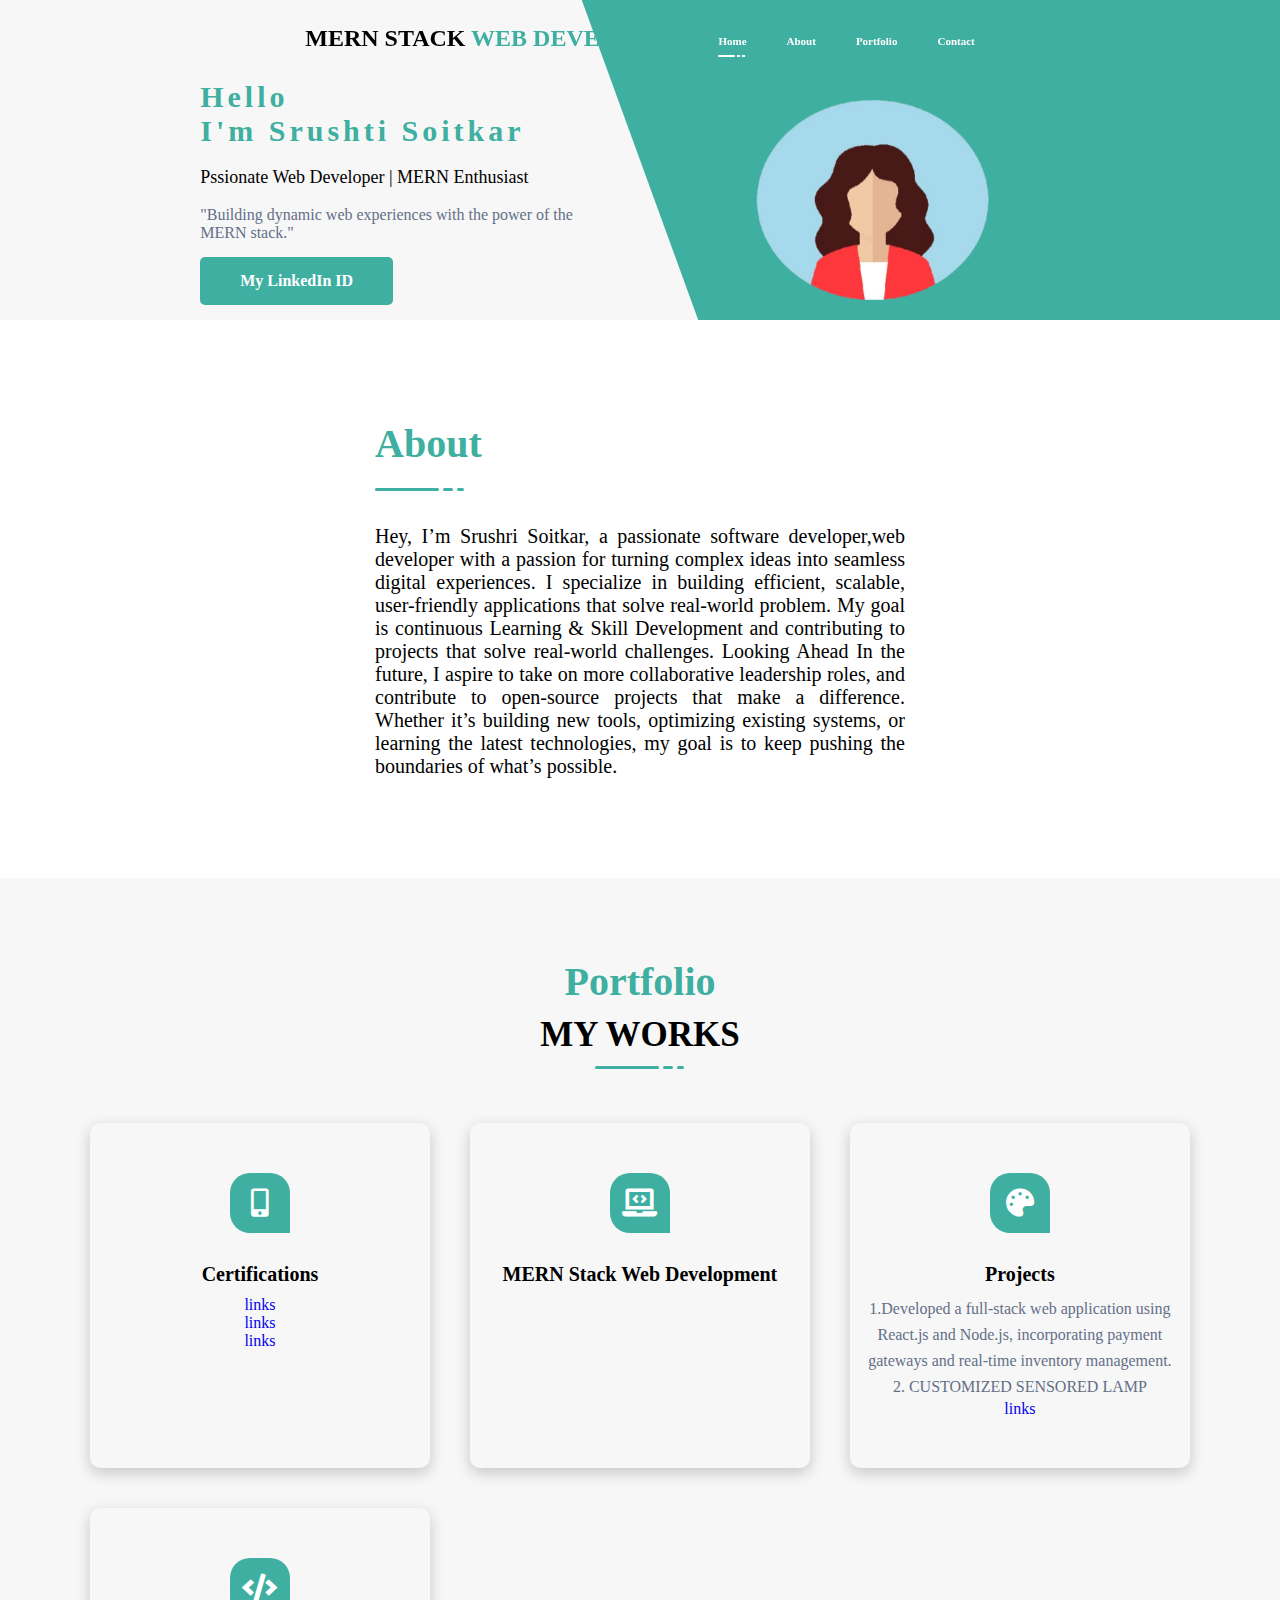
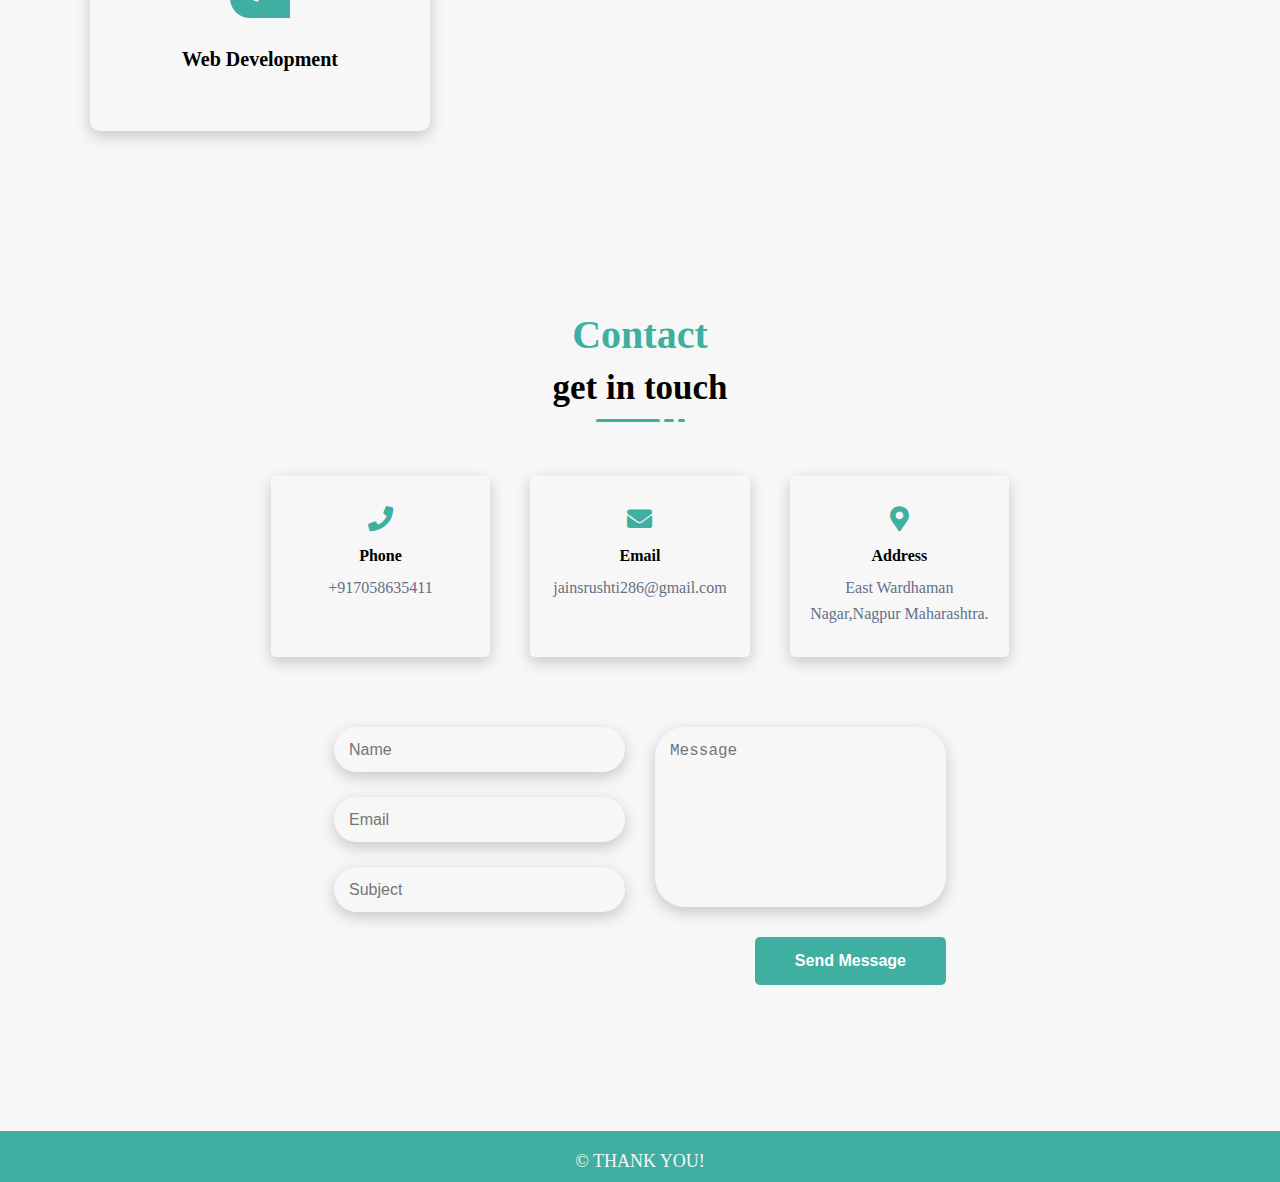
<file: index.html>
<!DOCTYPE html>
    <html lang="en">
<head>
    <meta charset="UTF-8">
    <meta http-equiv="X-UA-Compatible" content="IE=edge">
    <meta name="viewport" content="width=device-width, initial-scale=1.0">
    <title>Document</title>
    <!--===== Font Awesome =====-->
    <link rel="stylesheet" href="https://cdnjs.cloudflare.com/ajax/libs/font-awesome/5.15.4/css/all.min.css">
    <!--===== Main CSS =====-->
    <link rel="stylesheet" href="css/style.css">
</head>
<body>
      <!--===== Navbar Start =====-->
      <nav class="navbar">
          <div class="container">
              <div class="row justify-content-between">
                  <div class="logo"><a href="index.html">MERN STACK <span>WEB </span><span class="developer">DEVELOPER </span></a></div>
                  <div class="links">
                  <ul class="menu">
                      <li class="nav-item"><a href="#home" class="nav-link active">Home <span></span></a></li>
                      <li class="nav-item"><a href="#about" class="nav-link">About <span></span></a></li>
                      <li class="nav-item"><a href="#portfolio" class="nav-link">Portfolio <span></span></a></li>
                      <li class="nav-item"><a href="#contact" class="nav-link">Contact <span></span></a></li>
                  </ul>
                  </div>
                  <div class="menu-btn">
                      <i class="fas fa-bars"></i>
                  </div>
              </div>
          </div>
      </nav>
      <!--===== Navbar End =====-->
      <!--===== Home Section Start =====-->
      <section class="home-section" id="home">
          <ul class="header-social"> <!--===== Header Social =====-->
              <li><a href="#"><i class="fab fa-facebook-f"></i></a></li>
              <li><a href="#"><i class="fab fa-twitter"></i></a></li>
              <li><a href="#"><i class="fab fa-instagram"></i></a></li>
              <li><a href="#"><i class="fab fa-linkedin"></i></a></li>
          </ul>
          <div class="container">
              <div class="row align-items-center">
                  <div class="home-text">
                      <h4>Hello</h4>
                      <h4> I'm Srushti Soitkar</h4>
                      <span>Pssionate Web Developer | MERN Enthusiast</span>
                     <p>"Building dynamic web experiences with the power of the MERN stack."</p>
                           <a href="https://www.linkedin.com/in/srushti-soitkar-914248257" class="btn btn-1">My LinkedIn ID</a>
                  </div>
                  <div class="home-image">
                      <div class="img-box">
                        <img src="./img.png" width="15px" height="200px" alt="Profile Icon" class="profile-icon">
                      </div>
                  </div>
              </div>
          </div>
          <div class="header-hero-shape"></div> <!--===== Hero Shape =====-->
      </section>
      <!--===== Home Section End =====-->
      <!--===== About Section Start =====-->
      <section class="about-section section-padding" id="about">
          <div class="container">
              <!-- <div class="row align-items-center justify-content-center">
                  <div class="about-image">
                      <div class="img-box">
                          
                          <div class="about-shape"></div>
                      </div>
                  </div> -->
                  <div class="about-content">
                      <div class="section-title">
                          <h2 class="sub-title">About</h2>
                          <h3 class="main-title"></h3>
                          <ul class="line">
                              <li></li>
                              <li></li>
                              <li></li>
                          </ul>
                      </div> <!--===== Section Title =====-->
                      <p class="about-section-title">Hey, I’m Srushri Soitkar, a passionate software developer,web developer 
                        with a passion for turning complex ideas into seamless digital experiences. 
                        I specialize in building efficient, scalable, user-friendly applications that solve real-world 
                        problem. My goal is continuous Learning & Skill Development    
                        and contributing to projects that solve real-world challenges. Looking Ahead
                        In the future, I aspire to take on more collaborative leadership roles,
                        and contribute to open-source projects that make a difference. Whether it’s building new tools,
                        optimizing existing systems, or learning the latest technologies, my goal is to keep pushing 
                        the boundaries of what’s possible.
                         </p>
                          
                             
                            
                          </div>
                  </div>
              </div> 
          </div>
      </section>
      <!--===== About Section End =====-->
      <!--===== Services Section Start =====-->
      <section class="service-section section-padding" id="services">
          <div class="container">
              <div class="row">
                <div class="section-title text-align">
                    <h5 class="sub-title">Portfolio</h5>
                    <h3 class="main-title">MY WORKS</h3>
                    <ul class="line">
                        <li></li>
                        <li></li>
                        <li></li>
                    </ul>
                </div> <!--===== Section Title =====-->
              </div>
              <div class="row">
                   <!--===== Service Item Start =====-->
                  <div class="service-item">
                      <div class="service-item-inner">
                          <div class="icon">
                              <i class="fas fa-mobile-alt"></i>
                          </div>
                          <h3>Certifications</h3>
                          <div><a target="_blank" href="https://www.linkedin.com/learning/certificates/da2c2cea2bb48415279c62f8e34316af64758fd6f929bbff82606d99474243b7">links</a></div>
                          <div><a target="_blank" href="https://www.linkedin.com/learning/certificates/225a4f4b2fbf13b913891478de366c0d33b87151a51a94bcaa4f1a005564e792?trk=share_certificate">links</a></div>
                          <div> <a target="_blank" href="./certificate.png">links</a></div>
                          
                        </div>
                  </div>
                  <!--===== Service Item End =====-->
                  <!--===== Service Item Start =====-->
                   <div class="service-item">
                    <div class="service-item-inner">
                        <div class="icon">
                            <i class="fas fa-laptop-code"></i>
                        </div>
                        <h3>MERN Stack Web development</h3>
                        <p></p>
                    </div>
                </div>
                <!--===== Service Item End =====-->
                <!--===== Service Item Start =====-->
                 <div class="service-item">
                    <div class="service-item-inner">
                        <div class="icon">
                            <i class="fas fa-palette"></i>
                        </div>
                        <h3>Projects</h3>
                        <p> 1.Developed a full-stack web application using React.js and
                          Node.js, incorporating payment gateways and real-time inventory management.</p>
                        <p>2. CUSTOMIZED SENSORED LAMP</p>
                       <div> <a target="_blank" href="./project.jpeg">links</a></div>
                    </div>
                </div>
                <!--===== Service Item End =====-->
                <!--===== Service Item Start =====-->
                 <div class="service-item">
                    <div class="service-item-inner">
                        <div class="icon">
                            <i class="fas fa-code"></i>
                        </div>
                        <h3>Web Development</h3>
                        <p></p>
                    </div>
                </div>
                
                <!--===== Service Item End =====-->
                <!--===== Service Item Start =====-->
                 
                <!--===== Service Item End =====-->
                <!--===== Service Item Start =====-->
                 
                <!--===== Service Item End =====-->
              </div>
          </div>
      </section>
      <!--===== Services Section End =====-->
     
      <!--===== Portfolio Section End ===== -->
      
      <!--===== Contact Section Start =====-->
       <section class="contact-section section-padding" id="contact">
           <div class="container">
            <div class="row">
                <div class="section-title text-align">
                    <h5 class="sub-title">Contact</h5>
                    <h3 class="main-title">get in touch</h3>
                    <ul class="line">
                        <li></li>
                        <li></li>
                        <li></li>
                    </ul>
                </div> <!--===== Section Title =====-->
              </div>
              <div class="row">
                  <!--===== contact item start =====-->
                  <div class="contact-item">
                      <div class="contact-item-inner">
                          <i class="fas fa-phone"></i>
                          <span>Phone</span>
                          <p>+917058635411</p>
                      </div>
                  </div>
                  <!--===== contact item end =====-->
                  <!--===== contact item start =====-->
                   <div class="contact-item">
                    <div class="contact-item-inner">
                        <i class="fas fa-envelope"></i>
                        <span>Email</span>
                        <p>jainsrushti286@gmail.com</p>
                    </div>
                </div>
                 <!--===== contact item end =====-->
                 <!--===== contact item start =====-->
                 <div class="contact-item">
                    <div class="contact-item-inner">
                        <i class="fas fa-map-marker-alt"></i>
                        <span>Address</span>
                        <p>East Wardhaman Nagar,Nagpur Maharashtra.</p>
                    </div>
                </div>
                 <!--===== contact item end =====-->
              </div>
                 <!--===== Contact Form =====-->
              <div class="row">
                  <div class="contact-form">
                      <form action="">
                          <div class="row">
                              <div class="w-50">
                                  <div class="input-group">
                                      <input type="text" placeholder="Name" class="input-control">
                                  </div>
                                  <div class="input-group">
                                    <input type="email" placeholder="Email" class="input-control">
                                </div>
                                <div class="input-group">
                                    <input type="text" placeholder="Subject" class="input-control">
                                </div>
                              </div>
                              <div class="w-50">
                                  <div class="input-group">
                                      <textarea name="" class="input-control" placeholder="Message" id="" cols="30" rows="10"></textarea>
                                  </div>
                              </div>
                          </div>
                          <div class="row">
                              <div class="submit-btn">
                                  <button type="submit" class="btn-1">Send Message</button>
                              </div>
                          </div>
                      </form>
                  </div>
              </div>
           </div>
       </section>
       <!--===== Contact Section End =====-->
       <!--===== Footer Section Start =====-->
       <footer class="footer">
           <div class="container">
               <div class="row justify-content-center">
                   <p class="copyright-text">&copy; THANK YOU!</p>
               </div>
           </div>
       </footer>
       <!--===== Footer Section End =====-->
       <!--===== Lightbox Start =====-->
      <div class="lightbox">
          <div class="lightbox-content">
              <div class="lightbox-close">&times;</div>
            
              <div class="lightbox-caption">
                  <div class="caption-text"></div>
                  <div class="caption-counter"></div>
              </div>
          </div>
          <div class="lightbox-controls">
              <div class="prev-item" onclick="prevItem()"><i class="fa fa-angle-left"></i></div>
              <div class="next-item" onclick="nextItem()"><i class="fa fa-angle-right"></i></div>
          </div>
      </div>
      <!--===== Lightbox End =====-->
      <!--===== Main JS =====-->
    <script src="js/main.js"></script>
</body>
</html>
</file>
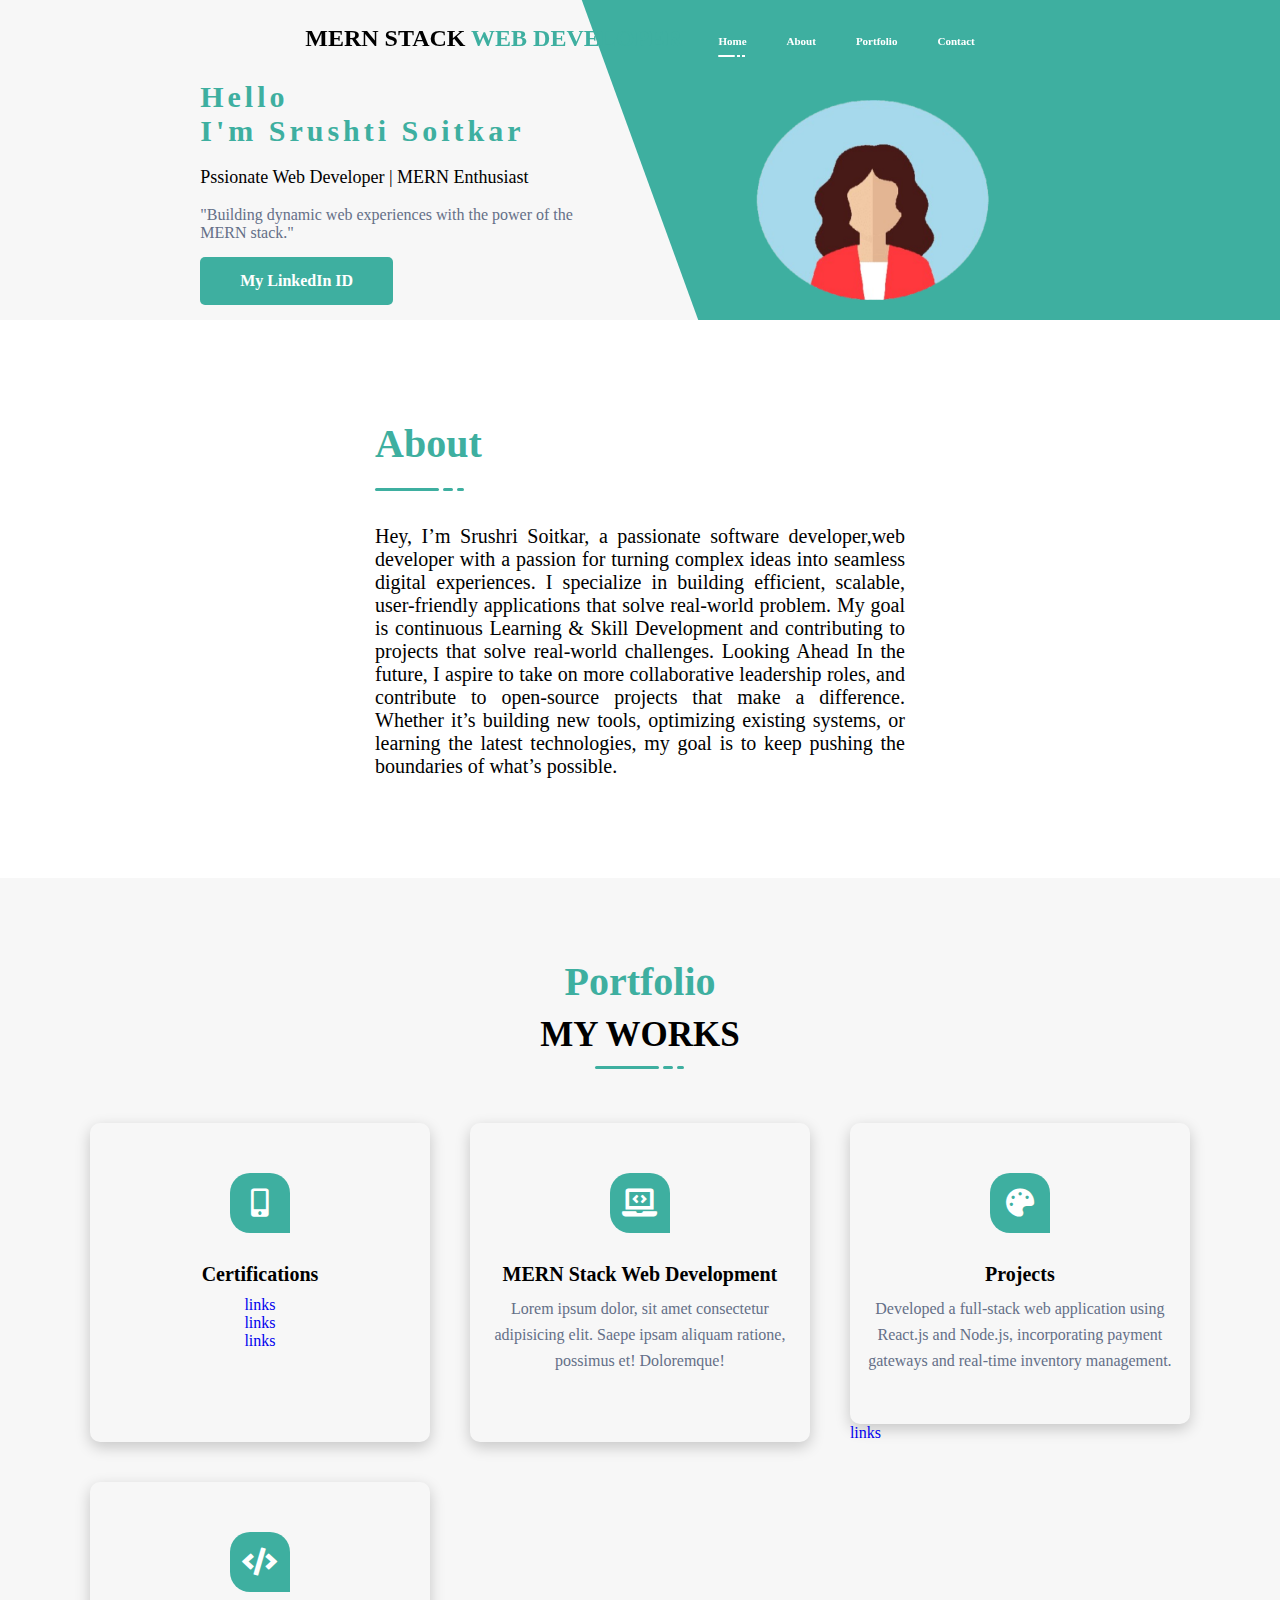
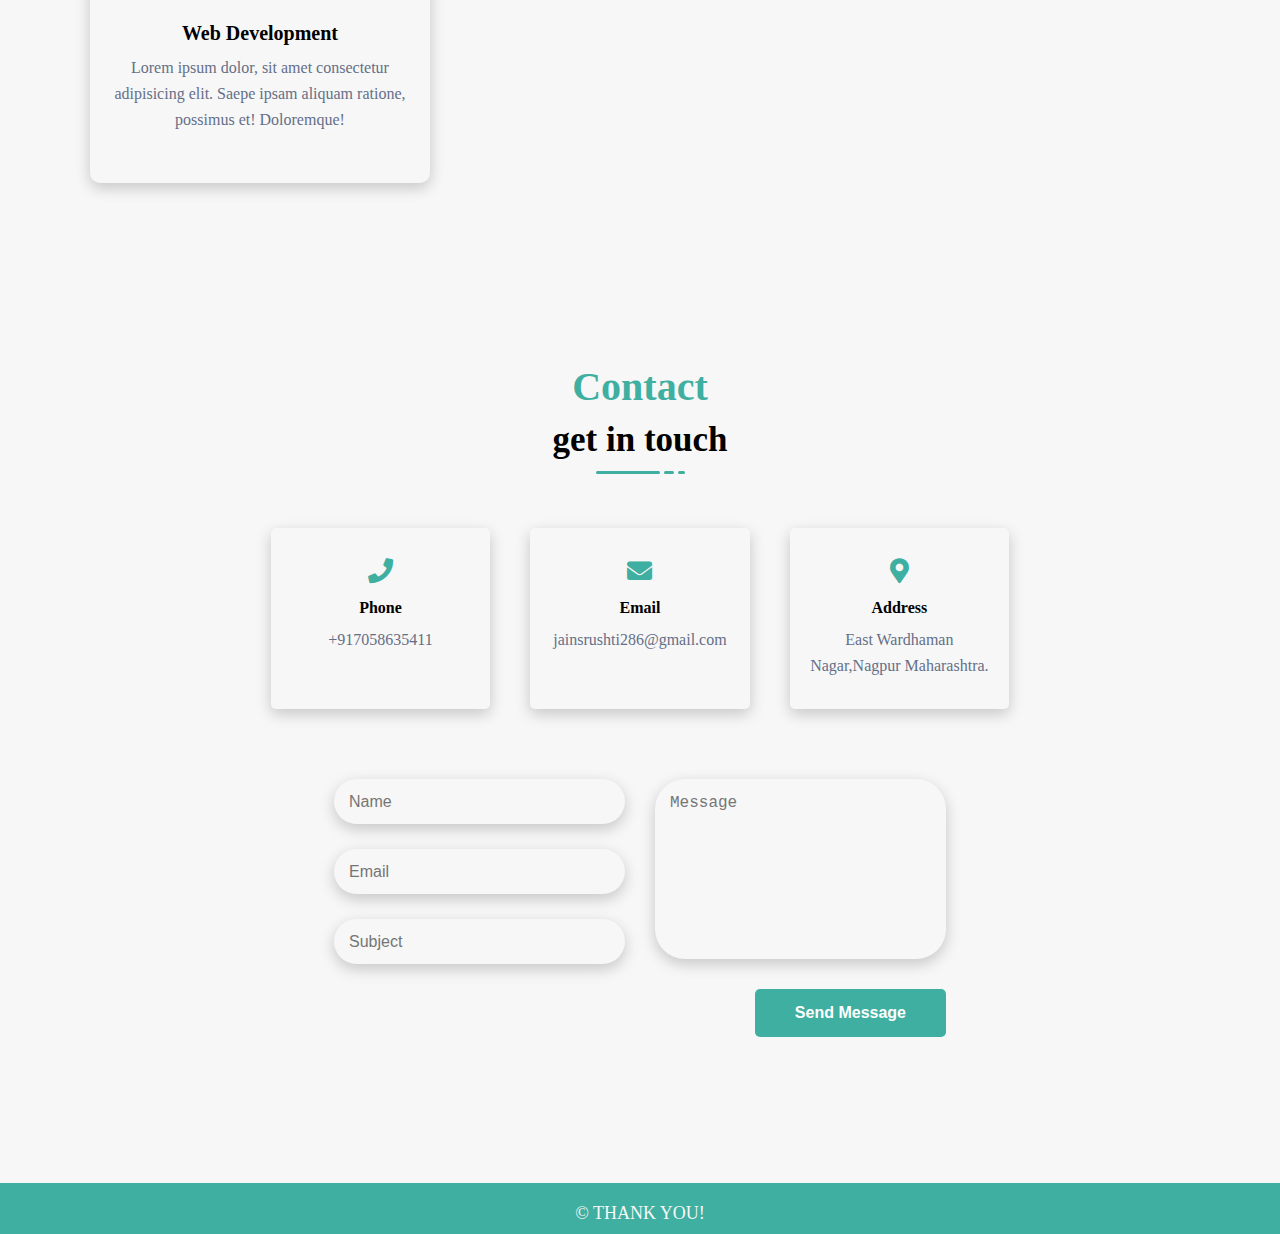
<file: Portfolio Website/index.html>
<!DOCTYPE html>
    <html lang="en">
<head>
    <meta charset="UTF-8">
    <meta http-equiv="X-UA-Compatible" content="IE=edge">
    <meta name="viewport" content="width=device-width, initial-scale=1.0">
    <title>Document</title>
    <!--===== Font Awesome =====-->
    <link rel="stylesheet" href="https://cdnjs.cloudflare.com/ajax/libs/font-awesome/5.15.4/css/all.min.css">
    <!--===== Main CSS =====-->
    <link rel="stylesheet" href="css/style.css">
</head>
<body>
      <!--===== Navbar Start =====-->
      <nav class="navbar">
          <div class="container">
              <div class="row justify-content-between">
                  <div class="logo"><a href="index.html">MERN STACK <span>WEB </span><span class="developer">DEVELOPER </span></a></div>
                  <div class="links">
                  <ul class="menu">
                      <li class="nav-item"><a href="#home" class="nav-link active">Home <span></span></a></li>
                      <li class="nav-item"><a href="#about" class="nav-link">About <span></span></a></li>
                      <li class="nav-item"><a href="#portfolio" class="nav-link">Portfolio <span></span></a></li>
                      <li class="nav-item"><a href="#contact" class="nav-link">Contact <span></span></a></li>
                  </ul>
                  </div>
                  <div class="menu-btn">
                      <i class="fas fa-bars"></i>
                  </div>
              </div>
          </div>
      </nav>
      <!--===== Navbar End =====-->
      <!--===== Home Section Start =====-->
      <section class="home-section" id="home">
          <ul class="header-social"> <!--===== Header Social =====-->
              <li><a href="#"><i class="fab fa-facebook-f"></i></a></li>
              <li><a href="#"><i class="fab fa-twitter"></i></a></li>
              <li><a href="#"><i class="fab fa-instagram"></i></a></li>
              <li><a href="#"><i class="fab fa-linkedin"></i></a></li>
          </ul>
          <div class="container">
              <div class="row align-items-center">
                  <div class="home-text">
                      <h4>Hello</h4>
                      <h4> I'm Srushti Soitkar</h4>
                      <span>Pssionate Web Developer | MERN Enthusiast</span>
                      <p>"Building dynamic web experiences with the power of the MERN stack."</p>
                           <a href="https://www.linkedin.com/in/srushti-soitkar-914248257" class="btn btn-1">My LinkedIn ID</a>
                  </div>
                  <div class="home-image">
                      <div class="img-box">
                        <img src="./img.png" width="15px" height="200px" alt="Profile Icon" class="profile-icon">
                      </div>
                  </div>
              </div>
          </div>
          <div class="header-hero-shape"></div> <!--===== Hero Shape =====-->
      </section>
      <!--===== Home Section End =====-->
      <!--===== About Section Start =====-->
      <section class="about-section section-padding" id="about">
          <div class="container">
              <!-- <div class="row align-items-center justify-content-center">
                  <div class="about-image">
                      <div class="img-box">
                          
                          <div class="about-shape"></div>
                      </div>
                  </div> -->
                  <div class="about-content">
                      <div class="section-title">
                          <h2 class="sub-title">About</h2>
                          <h3 class="main-title"></h3>
                          <ul class="line">
                              <li></li>
                              <li></li>
                              <li></li>
                          </ul>
                      </div> <!--===== Section Title =====-->
                      <p class="about-section-title">Hey, I’m Srushri Soitkar, a passionate software developer,web developer 
                        with a passion for turning complex ideas into seamless digital experiences. 
                        I specialize in building efficient, scalable, user-friendly applications that solve real-world 
                        problem. My goal is continuous Learning & Skill Development    
                        and contributing to projects that solve real-world challenges. Looking Ahead
                        In the future, I aspire to take on more collaborative leadership roles,
                        and contribute to open-source projects that make a difference. Whether it’s building new tools,
                        optimizing existing systems, or learning the latest technologies, my goal is to keep pushing 
                        the boundaries of what’s possible.
                         </p>
                          
                             
                            
                          </div>
                  </div>
              </div> 
          </div>
      </section>
      <!--===== About Section End =====-->
      <!--===== Services Section Start =====-->
      <section class="service-section section-padding" id="services">
          <div class="container">
              <div class="row">
                <div class="section-title text-align">
                    <h5 class="sub-title">Portfolio</h5>
                    <h3 class="main-title">MY WORKS</h3>
                    <ul class="line">
                        <li></li>
                        <li></li>
                        <li></li>
                    </ul>
                </div> <!--===== Section Title =====-->
              </div>
              <div class="row">
                   <!--===== Service Item Start =====-->
                  <div class="service-item">
                      <div class="service-item-inner">
                          <div class="icon">
                              <i class="fas fa-mobile-alt"></i>
                          </div>
                          <h3>Certifications</h3>
                          <div><a target="_blank" href="https://www.linkedin.com/learning/certificates/da2c2cea2bb48415279c62f8e34316af64758fd6f929bbff82606d99474243b7">links</a></div>
                          <div><a target="_blank" href="https://www.linkedin.com/learning/certificates/225a4f4b2fbf13b913891478de366c0d33b87151a51a94bcaa4f1a005564e792?trk=share_certificate">links</a></div>
                          <div> <a target="_blank" href="./certificate.png">links</a></div>
                          
                        </div>
                  </div>
                  <!--===== Service Item End =====-->
                  <!--===== Service Item Start =====-->
                   <div class="service-item">
                    <div class="service-item-inner">
                        <div class="icon">
                            <i class="fas fa-laptop-code"></i>
                        </div>
                        <h3>MERN Stack Web development</h3>
                        <p>Lorem ipsum dolor, sit amet consectetur adipisicing elit. Saepe ipsam aliquam 
                           
                            ratione, possimus et! Doloremque!</p>
                    </div>
                </div>
                <!--===== Service Item End =====-->
                <!--===== Service Item Start =====-->
                 <div class="service-item">
                    <div class="service-item-inner">
                        <div class="icon">
                            <i class="fas fa-palette"></i>
                        </div>
                        <h3>Projects</h3>
                        <p>Developed a full-stack web application using React.js and
                            Node.js, incorporating payment gateways and real-time inventory management.</p>
                    </div> <div> <a target="_blank" href="./project.jpeg">links</a></div>
                </div>
                <!--===== Service Item End =====-->
                <!--===== Service Item Start =====-->
                 <div class="service-item">
                    <div class="service-item-inner">
                        <div class="icon">
                            <i class="fas fa-code"></i>
                        </div>
                        <h3>Web Development</h3>
                        <p>Lorem ipsum dolor, sit amet consectetur adipisicing elit. Saepe ipsam aliquam 
                           
                            ratione, possimus et! Doloremque!</p>
                    </div>
                </div>
                
                <!--===== Service Item End =====-->
                <!--===== Service Item Start =====-->
                 
                <!--===== Service Item End =====-->
                <!--===== Service Item Start =====-->
                 
                <!--===== Service Item End =====-->
              </div>
          </div>
      </section>
      <!--===== Services Section End =====-->
     
      <!--===== Portfolio Section End ===== -->
      
      <!--===== Contact Section Start =====-->
       <section class="contact-section section-padding" id="contact">
           <div class="container">
            <div class="row">
                <div class="section-title text-align">
                    <h5 class="sub-title">Contact</h5>
                    <h3 class="main-title">get in touch</h3>
                    <ul class="line">
                        <li></li>
                        <li></li>
                        <li></li>
                    </ul>
                </div> <!--===== Section Title =====-->
              </div>
              <div class="row">
                  <!--===== contact item start =====-->
                  <div class="contact-item">
                      <div class="contact-item-inner">
                          <i class="fas fa-phone"></i>
                          <span>Phone</span>
                          <p>+917058635411</p>
                      </div>
                  </div>
                  <!--===== contact item end =====-->
                  <!--===== contact item start =====-->
                   <div class="contact-item">
                    <div class="contact-item-inner">
                        <i class="fas fa-envelope"></i>
                        <span>Email</span>
                        <p>jainsrushti286@gmail.com</p>
                    </div>
                </div>
                 <!--===== contact item end =====-->
                 <!--===== contact item start =====-->
                 <div class="contact-item">
                    <div class="contact-item-inner">
                        <i class="fas fa-map-marker-alt"></i>
                        <span>Address</span>
                        <p>East Wardhaman Nagar,Nagpur Maharashtra.</p>
                    </div>
                </div>
                 <!--===== contact item end =====-->
              </div>
                 <!--===== Contact Form =====-->
              <div class="row">
                  <div class="contact-form">
                      <form action="">
                          <div class="row">
                              <div class="w-50">
                                  <div class="input-group">
                                      <input type="text" placeholder="Name" class="input-control">
                                  </div>
                                  <div class="input-group">
                                    <input type="email" placeholder="Email" class="input-control">
                                </div>
                                <div class="input-group">
                                    <input type="text" placeholder="Subject" class="input-control">
                                </div>
                              </div>
                              <div class="w-50">
                                  <div class="input-group">
                                      <textarea name="" class="input-control" placeholder="Message" id="" cols="30" rows="10"></textarea>
                                  </div>
                              </div>
                          </div>
                          <div class="row">
                              <div class="submit-btn">
                                  <button type="submit" class="btn-1">Send Message</button>
                              </div>
                          </div>
                      </form>
                  </div>
              </div>
           </div>
       </section>
       <!--===== Contact Section End =====-->
       <!--===== Footer Section Start =====-->
       <footer class="footer">
           <div class="container">
               <div class="row justify-content-center">
                   <p class="copyright-text">&copy; THANK YOU!</p>
               </div>
           </div>
       </footer>
       <!--===== Footer Section End =====-->
       <!--===== Lightbox Start =====-->
      <div class="lightbox">
          <div class="lightbox-content">
              <div class="lightbox-close">&times;</div>
            
              <div class="lightbox-caption">
                  <div class="caption-text"></div>
                  <div class="caption-counter"></div>
              </div>
          </div>
          <div class="lightbox-controls">
              <div class="prev-item" onclick="prevItem()"><i class="fa fa-angle-left"></i></div>
              <div class="next-item" onclick="nextItem()"><i class="fa fa-angle-right"></i></div>
          </div>
      </div>
      <!--===== Lightbox End =====-->
      <!--===== Main JS =====-->
    <script src="js/main.js"></script>
</body>
</html>
</file>
<file: css/style.css>
/*===== Google Fonts =====*/
@import url('https://fonts.googleapis.com/css2?family=Kaushan+Script&display=swap');
/*===== Global CSS =====*/
html
{
    scroll-behavior: smooth;
}
:root
{
    --main-color:#3eafa0;
    --shadow-black-100:0 5px 15px rgba(0,0,0,0.2);
    --black-900:#000;
    --black-400:#646f87;
    --black-100:#f7f7f7;
    --white:#fff;
    --black-alpha-100:rgba(0,0,0,.05);
}
body
{
    font-family: "Kaushan Script",;
    font-size: 16px;
    font-weight: normal;
    overflow-x: hidden;
    background-color: var(--white);
}
*
{
    margin: 0;
    padding: 0;
    box-sizing: border-box;
    text-decoration: none;
}
ul
{
    list-style: none;
}
img
{
    vertical-align: middle;
}
.container
{
    display: flex;
    flex-direction: column;
    align-items: center;
    align-content: center;
    max-width: 1140px;
    margin: auto;
}
.about-section-title{
font-size:20px ;
}
.row
{
    display: flex;
    flex-wrap: wrap;
}
.justify-content-center
{
    justify-content: center;
}
.justify-content-between
{
    justify-content: space-between;
}
.align-items-center
{
    align-items: center;
}
.btn-1
{
    background-color: var(--main-color);
    padding: 15px 40px;
    border: none;
    color: var(--white);
    border-radius: 5px;
    font-size: 16px;
    text-transform: capitalize;
    font-weight: 600;
    margin-bottom:15px;
    transition: all 0.3s ease-out;
}
.btn-1:hover
{
    color: var(--white);
    background-color: rgba(0,167,142,0.7);
}

.btn-2
{
    background-color: var(--white);
    padding: 15px 40px;
    border: none;
    color: var(--main-color);
    border-radius: 5px;
    font-size: 16px;
    text-transform: capitalize;
    font-weight: 600;
    border: 1px solid var(--main-color);
    transition: all 0.3s ease-out;
}
.btn-2:hover
{
    color: var(--white);
    background-color: var(--main-color);
    border: none;
}
.section-padding
{
    padding: 80px 0;
}
.text-align
{
    text-align: center;
}
.section-title
{
    flex: 0 0 100%;
    max-width: 100%;
    margin-bottom: 30px;
}
.section-title .sub-title
{
    font-size: 40px;
    font-weight: 600;
    color: var(--main-color);
}
.section-title .main-title
{
    font-size: 35px;
    font-weight: 600;
    margin-top: 10px;
}
.section-title .line 
{
    padding-top: 0px;
}
.section-title .line li
{
    display: inline-block;
    background-color: var(--main-color);
    border-radius: 50px;
    height: 3px;
}
.section-title .line li:nth-of-type(1)
{
    width: 64px;
}
.section-title .line li:nth-of-type(2)
{
    width: 10px;
}
.section-title .line li:nth-of-type(3)
{
    width: 7px;
}
/*===== Navbar =====*/
.navbar
{
    position: fixed;
    z-index: 999;
    width: 100%;
    padding: 25px;
    transition: all 0.5s ease;
}
.navbar.sticky
{
    padding: 12px 25px;
    background-color: var(--white);
    box-shadow: var(--shadow-black-100);
}
.navbar .logo a
{
    font-size: 24px;
    color: var(--black-900);
    font-weight: 600;
    text-transform: capitalize;
}
.navbar .logo a span
{
    color: var(--main-color);
}
.developer{
    color: orange;
}
.navbar .menu .nav-item
{
    display: inline-block;
    position: relative;
    margin-left: 36px;
    justify-content: space-around;
}
.navbar .menu .nav-item .nav-link
{
    color: var(--white);
    font-size: 11px;
    font-weight: 600;
    display: block;
    text-transform: capitalize;
    padding: 10px 0;
}
.navbar.sticky .menu .nav-item .nav-link
{
    color: var(--main-color);
}
.navbar .nav-item .nav-link span
{
    width: 0;
    height: 2px;
    background-color: var(--white);
    position: absolute;
    left: 0;
    bottom: 0;
    border-radius: 50px;
    opacity: 0;
    visibility: hidden;
    transition: all 0.3s ease-out 0s;
}
.navbar .nav-item .nav-link span::before
{
    position: absolute;
    content: '';
    width: 0;
    height: 2px;
    background-color: var(--white);
    left: 110%;
}
.navbar .nav-item .nav-link span::after
{
    position: absolute;
    content: '';
    width: 0;
    height: 2px;
    background-color: var(--white);
    left: 140%;
}
.navbar.sticky .nav-item a span,.navbar.sticky .nav-item a span::before,.navbar.sticky .nav-item a span::after
{
    background-color: var(--main-color);
}
.navbar .nav-item > .nav-link.active span,.navbar .nav-item:hover > .nav-link span
{
    opacity: 1;
    visibility: visible;
    width: 60%;
}
.navbar .nav-item > .nav-link.active span::before,.navbar .nav-item:hover > .nav-link span::before
{
    width: 20%;
}
.navbar .nav-item > .nav-link.active span::after,.navbar .nav-item:hover > .nav-link span::after
{
    width: 15%;
}
.menu-btn
{
    background-color: var(--main-color);
    height: 34px;
    width: 44px;
    box-shadow: var(--shadow-black-100);
    padding: 0;
    border-radius: 5px;
    line-height: 34px;
    text-align: center;
    color: var(--white);
    font-size: 17px;
    display: none;
}
.navbar.sticky .menu-btn
{
    color: var(--main-color);
    background-color: var(--white);
}
/*===== Home =====*/
.home-section
{
    position: relative;
    background-color: var(--black-100);
    z-index: 1;
    overflow-x: hidden;
    padding-top: 80px;
}
.header-social
{
    position: absolute;
    top: 53%;
    left: 50px;
    transform: translateY(-53%);
    border: 1px solid rgba(0,167,142,0.21);
    border-radius: 50px;
}
.header-social li a 
{
    font-size: 18px;
    display: block;
    text-align: center;
    padding: 20px 15px;
    color: rgba(100,111,135,0.58);
    transition: all 0.3s ease-out 0s;
}
.header-social li a:hover
{
    color: var(--main-color);
}
.home-section .home-text,
.home-section .home-image
{
    flex: 0 0 50%;
    max-width: 50%;
    padding: 0 25px;
}
.home-section .home-text h4
{
    font-size: 30px;
    font-weight: 600;
    letter-spacing: 4px;
    color: var(--main-color);
}
.home-section .home-text h1
{
    font-size: 50px;
    font-weight: 700;
    margin-top: 15px;
    color: var(--black-900);
}
.home-section .home-text span
{
    font-size: 18px;
    line-height: 28px;
    color: var(--black-900);
    font-weight: 500;
    display: block;
    margin-top: 15px;
}
.home-section .home-text p
{
    font-size: 16px;
    color: var(--black-400);
    font-weight: 24px;
    margin-top: 15px;
}
.home-section .home-text .btn 
{
    display: inline-block;
    margin-top: 15px;
}
.home-section .home-image .img-box img
{
    position: relative;
    width: 100%;
    z-index: 789;
}
.header-hero-shape
{
    position: absolute;
    top: 0;
    right: 0;
    width: 50%;
    height: 100%;
}
.header-hero-shape::before
{
    position: absolute;
    content: '';
    width: 1000%;
    height: 100%;
    background-color: var(--main-color);
    transform: skewX(20deg);
    top: 0;
    left: 0;
}
/*===== About =====*/
.about-section .about-image,
.about-section .about-content
{
    flex: 0 0 50%;
    max-width: 50%;
    padding: 20px;
}
.about-section .about-image .img-box
{
    position: relative;
}
.about-section .about-image .img-box img
{
    max-width: 100%;
    width: 100%;
    z-index: 8;
}
.about-section .about-image .img-box .about-shape
{
    width: 404px;
    height: 525px;
    border-left: 15px solid var(--main-color);
    border-bottom: 15px solid var(--main-color);
    position: absolute;
    bottom: 0;
    left: 0;
    z-index: -1;
}
.about-section .about-image .img-box .about-shape::before
{
    position: absolute;
    content: '';
    width: 15px;
    height: 85%;
    background-color: var(--main-color);
    bottom: 0;
    right: 0;
}
.about-section .about-image .img-box .about-shape::after
{
    position: absolute;
    content: '';
    width: 104%;
    height: 15px;
    background-color: var(--main-color);
    top: 36px;
    right: -2px;
    transform: rotate(11deg);
    border-top-left-radius: 20px;
}
.about-section .about-content p
{
    text-align: justify;
}
.skill-item .skill-header
{
    position: relative;
}
.skill-item .skill-header .skill-title
{
    font-size: 14px;
    font-weight: 500;
    margin-top: 15px;
}
.skill-item .skill-header .skill-percentage
{
    position: absolute;
    top: -3px;
    right: 0;
}
.skill-item .skill-header .skill-percentage p
{
    font-size: 14px;
    font-weight: 400;
}
.skill-item .skill-bar
{
    margin-top: 15px;
}
.skill-item .skill-bar .bar-inner
{
    width: 100%;
    height: 9px;
    border-radius: 5px;
    background-color: rgba(33,243,26,0.11);
    position: relative;
}
.skill-item .skill-bar .bar-inner .progress-line
{
    position: absolute;
    top: 0;
    left: 0;
    height: 9px;
    border-radius: 5px;
    background-color: var(--main-color);
    width: 0%;
    transition:all 2s ease-out;
}
.skill-item .skill-bar .bar-inner .progress-line::before
{
    position: absolute;
    content: '';
    width: 7px;
    height: 18px;
    background-color: var(--white);
    border: 2px solid var(--main-color);
    top: -7px;
    right: 0;
}
/*===== Services =====*/
.service-section
{
    min-height: 100vh;
    background-color: var(--black-100);
}
.service-section .service-item
{
    flex: 0 0 33.33%;
    max-width: 33.33%;
    padding: 20px;
    display: flex;
    flex-wrap: wrap;
}
.service-section .service-item-inner
{
    box-shadow: var(--shadow-black-100);
    padding: 50px 15px;
    border-radius: 10px;
    width: 100%;
    text-align: center;
    transition: all 0.3s ease;
}
.service-section .service-item-inner:hover
{
    background-color: var(--main-color);
}
.service-section .service-item-inner .icon 
{
    height: 60px;
    width: 60px;
    background-color: var(--main-color);
    margin: 0 auto 30px;
    text-align: center;
    font-size: 28px;
    color: var(--white);
    border-radius: 20px;
    border-bottom-right-radius: 0;
    position: relative;
    z-index: 1;
    transition: all 0.3s ease;
}
.service-section .service-item-inner:hover .icon
{
    background-color: var(--white);
    color: var(--main-color);
    font-size: 24px;
}
.service-section .service-item-inner .icon i
{
    line-height: 60px;
}
.service-section .service-item-inner h3
{
    font-size: 20px;
    font-weight: 600;
    color: var(--black-900);
    margin: 0 0 10px;
    text-transform: capitalize;
    transition: all 0.3s ease;
}
.service-section .service-item-inner:hover h3
{
    color: var(--white);
}
.service-section .service-item-inner p
{
    font-size: 16px;
    color: var(--black-400);
    margin: 0;
    line-height: 26px;
    transition: all 0.3s ease;
}
.service-section .service-item-inner:hover p
{
    color: var(--black-100);
}
/*===== portfolio =====*/
.portfolio .portfolio-filter
{
    flex: 0 0 100%;
    max-width: 100%;
    padding: 20px;
    text-align: center;
}
.portfolio .portfolio-filter button
{
    text-transform: uppercase;
    margin-top: -20px;
    outline: none;
    border: 1px solid;
    border-color: var(--main-color);
    padding: 8px;
    font-weight: 600;
    border-radius: 5px;
    background-color: var(--white);
    margin-right: 20px;
    color: var(--main-color);
    margin-bottom: 20px;
    transition: all 0.3s ease;
}
.portfolio .portfolio-filter button:last-child
{
    margin-right: 0;
}
.portfolio .portfolio-filter button:hover,
.portfolio .portfolio-filter button.active 
{
    color: var(--white);
    background-color: var(--main-color);
}
.portfolio .portfolio-item
{
    flex: 0 0 33.33%;
    max-width: 33.33%;
    padding: 20px;
    display: flex;
    flex-wrap: wrap;
}
.portfolio .portfolio-item.hide 
{
    display: none;
}
.portfolio .portfolio-item.show
{
    display: block;
    animation:  showItem 0.5s ease;
}
@keyframes showItem
{
    0%
    {
        transform: scale(0.8);
        opacity: 0;
    }
    100%
    {
        transform: scale(1);
        opacity: 1;
    }
}
.portfolio .portfolio-item-inner
{
    width: 100%;
    overflow: hidden;
    border-radius: 10px;
    box-shadow: var(--shadow-black-100);
    cursor: pointer;
    position: relative;
}
.portfolio .portfolio-item-inner .portfolio-img img
{
    width: 100%;
    display: block;
}
.portfolio .portfolio-item .portfolio-info
{
    position: absolute;
    left: 0;
    top: 0;
    background-color: rgba(0,0,0,0.8);
    z-index: 1;
    height: 100%;
    width: 100%;
    padding: 30px;
    opacity: 0;
    transition: all 0.3s ease;
}
.portfolio .portfolio-item:hover .portfolio-info
{
    opacity: 1;
}
.portfolio .portfolio-item .portfolio-info h4
{
    font-size: 18px;
    font-weight: 700;
    color: var(--main-color);
    text-transform: capitalize;
    transform: translateX(-20px);
    transition: all 0.3s ease;
    opacity: 0;
}
.portfolio .portfolio-item:hover .portfolio-info h4
{
    transform: translateX(0px);
    opacity: 1;
}
.portfolio .portfolio-item .portfolio-info .icon
{
    height: 40px;
    width: 40px;
    color: var(--white);
    background-color: var(--main-color);
    text-align: center;
    border-radius: 50%;
    position: absolute;
    right: 30px;
    bottom: 30px;
    transform: translateX(20px);
    transition: all 0.3s ease;
    opacity: 0;
}
.portfolio .portfolio-item:hover .portfolio-info .icon
{
    transform: translateX(0px);
    opacity: 1;
}
.portfolio .portfolio-item .portfolio-info .icon .fa 
{
    line-height: 40px;
}
/*===== Lightbox =====*/
.lightbox
{
    position: fixed;
    left: 0;
    top: 0;
    width: 100%;
    height: 100%;
    background-color: rgba(0,0,0,0.6);
    z-index: 1000;
    display: none;
    justify-content: center;
    align-items: center;
    cursor: zoom-out;
    padding: 30px;
}
.lightbox.open 
{
    display: flex;
}
.lightbox .lightbox-content img
{
    height: auto;
    width: auto;
    max-width: 100%;
    max-height: 500px;
    cursor: pointer;
    display: block;
    padding: 40px 0 30px;
}
.lightbox .lightbox-content
{
    position: relative;
}
.lightbox.open .lightbox-content
{
    animation:  lightboxImage .5s ease;
}
@keyframes lightboxImage
{
    0%
    {
        transform: scale(0.8);
    }
    100%
    {
        transform: scale(1);
    }
}
.lightbox .lightbox-content .lightbox-close
{
    position: absolute;
    height: 40px;
    width: 40px;
    top: 0;
    right: 0;
    font-size: 32px;
    color: var(--white);
    line-height: 40px;
    text-align: right;
}
.lightbox .lightbox-content .lightbox-caption
{
    position: absolute;
    left: 0;
    bottom: 0;
    width: 100%;
    display: flex;
    justify-content: space-between;
    font-size: 16px;
    color: var(--white);
    font-weight: 400;
    z-index: -1;
}
.lightbox .lightbox-controls .prev-item,
.lightbox .lightbox-controls .next-item
{
    position: absolute;
    height: 40px;
    width: 40px;
    background-color: var(--white);
    border-radius: 50%;
    text-align: center;
    cursor: pointer;
    top: 50%;
    margin-top: -20px;
    z-index: 110;
    transition: all 0.3s ease;
}

.lightbox .lightbox-controls .next-item:hover,
.lightbox .lightbox-controls .prev-item:hover
{
    transform: scale(1.1);
}
.lightbox .lightbox-controls .next-item:active,
.lightbox .lightbox-controls .prev-item:active
{
    transform: scale(1);
}
.lightbox .lightbox-controls .prev-item
{
    left: 30px;
}
.lightbox .lightbox-controls .next-item
{
    right: 30px;
}
.lightbox .lightbox-controls .next-item .fa,
.lightbox .lightbox-controls .prev-item .fa
{
    font-size: 32px;
    line-height: 40px;
}
/*===== pricing =====*/
.pricing-item
{
    flex: 0 0 33.33%;
    max-width: 33.33%;
    padding: 20px;
    display: flex;
    flex-wrap: wrap;
}
.pricing-plan
{
    box-shadow: var(--shadow-black-100);
    border-radius: 10px;
    overflow: hidden;
    width: 100%;
}
.pricing-plan .pricing-header
{
    padding: 20px 30px;
    border-bottom: 1px solid var(--black-100);
    position: relative;
}
.pricing-plan .pricing-header h3
{
    font-size: 30px;
    color: var(--black-900);
    font-weight: 500;
    text-transform: capitalize;
    margin: 0;
}
.best-value
{
    position: absolute;
    right: -35%;
    top: 50%;
    width: 100%;
    color: var(--white);
    background-color: var(--main-color);
    text-transform: capitalize;
    transform: rotate(50deg);
    font-size: 20px;
    text-align: center;
    padding: 10px 0;
}
.pricing-plan .pricing-price
{
    padding: 40px 30px;
    display: flex;
    line-height: 0.7;
}
.pricing-plan .pricing-price .currency
{
    font-size: 16px;
    font-weight: 300;
    color: var(--black-400);
    margin-right: 5px;
    align-self: flex-start;
}
.pricing-plan .pricing-price .price 
{
    font-size: 80px;
    font-weight: 700;
    color: var(--main-color);
}
.pricing-plan .pricing-price .period
{
    font-size: 14px;
    font-weight: 300;
    color: var(--black-400);
    margin-right: 5px;
    align-self: flex-end;
    text-transform: uppercase;
}
.pricing-plan .pricing-body
{
    padding: 0 30px;
}
.pricing-plan .pricing-body ul li
{
    font-size: 16px;
    font-weight: 300;
    color: var(--black-400);
    padding: 10px 0 10px 30px;
    border-bottom: 1px solid var(--black-alpha-100);
    line-height: 26px;
    position: relative;
}
.pricing-plan .pricing-body ul li:last-child
{
    border-bottom: none;
}
.pricing-plan .pricing-body ul li i
{
    color: var(--main-color);
    position: absolute;
    left: 0;
    top: 12px;
}
.pricing-plan .pricing-footer
{
    padding: 40px;
    text-align: center;
}
/*===== contact =====*/
.contact-section
{
    min-height: 100vh;
    background-color: var(--black-100);
}
.contact-section .contact-item
{
    flex: 0 0 33.33%;
    max-width: 33.33%;
    padding: 20px;
    display: flex;
    flex-wrap: wrap;
}
.contact-section .contact-item-inner
{
    padding: 30px 15px;
    text-align: center;
    box-shadow: var(--shadow-black-100);
    border-radius: 5px;
    width: 100%;
}
.contact-section .contact-item-inner i
{
    font-size: 25px;
    color: var(--main-color);
}
.contact-section .contact-item-inner span
{
    display: block;
    font-size: 16px;
    font-weight: 600;
    color: var(--black-900);
    margin: 15px 0 10px;
    text-transform: capitalize;
}
.contact-section .contact-item-inner p
{
    font-size: 16px;
    color: var(--black-400);
    line-height: 26px;
    margin: 0;
}
.contact-section .contact-form
{
    flex: 0 0 100%;
    max-width: 100%;
    margin-top: 50px;
}
.contact-section .w-50
{
    padding: 0 15px;
    flex: 0 0 50%;
    max-width: 50%;
}
.contact-section .input-group
{
    margin: 0 0 25px;
    border-radius: 30px;
    background-color: var(--black-100);
    box-shadow: var(--shadow-black-100);
}
.contact-section .input-group .input-control
{
    height: 45px;
    display: block;
    width: 100%;
    border-radius: 30px;
    border: none;
    outline: none;
    background-color: transparent;
    font-size: 16px;
    padding: 0 15px;
    transition: all 0.3s ease;
    color: var(--black-400);
}
.contact-section .input-group textarea.input-control
{
    height: 180px;
    padding-top: 15px;
    resize: none;
}
.contact-section .input-group .input-control:focus
{
    border: 1px solid var(--main-color);
}
.contact-section .submit-btn
{
    flex: 0 0 100%;
    max-width: 100%;
    text-align: right;
    padding: 0 15px;
}
/*footer*/
footer
{
    background-color: var(--main-color);
}
footer .copyright-text
{
    padding: 10px 0;
    font-size: 18px;
    color: var(--black-100);
    font-weight: 300;
    margin: 10px 0 0;
}
/*Responsive*/
@media  (min-width:1300px) and (max-width:1399px)
{
    .header-social
    {
        left: 10px;
    }
}
@media  (max-width:1300px)
{
    .header-social
    {
        display: none;
    }
}
@media(max-width: 991px)
{
    .navbar .menu
    {
        position: fixed;
        left: -100%;
        top: 80px;
        flex-direction: column;
        background-color: var(--main-color);
        width: 100%;
        text-align: center;
        transition: all 0.5s ease;
        box-shadow: 0 10px 27px rgba(0,0,0,.05);
    }
    .navbar .menu.active 
    {
        left: 0;
    }
    .navbar.sticky .menu
    {
        background-color: var(--white);
        top: 65px;
    }
    .navbar .menu .nav-item
    {
        display: block;
        margin: 6px 0;
    }
    .navbar.sticky .menu .nav-item .nav-link
    {
        color: var(--main-color);
    }
    .navbar .nav-item .nav-link span 
    {
        display: none;
    }
    .navbar .menu-btn
    {
        display: block;
        z-index: 999;
    }
    .header-social
    {
        display: block;
        left: 90%;
    }
    .header-hero-shape
    {
        display: none;
    }
    .home-section .home-image,
    .home-section .home-text
    {
        flex: 0 0 100%;
        max-width: 100%;
    }
    .home-section .home-image
    {
        display: flex;
        justify-content: center;
    }
    .home-image .img-box
    {
        margin-top: 30px;
    }
    .about-section .about-image
    {
        display: none;
    }
    .about-section .about-content
    {
        flex: 0 0 75%;
        max-width: 75%;
    }
    .about-section .about-content .section-title
    {
        text-align: center;
    }
    .pricing .pricing-item,
    .portfolio .portfolio-item,
    .service-section .service-item
    {
        flex: 0 0 50%;
        max-width: 50%;
    }
}
@media(max-width: 767px)
{
    .header-social
    {
        left: 85%;
    }
    .service-section .service-item,
    .portfolio .portfolio-item,
    .pricing .pricing-item,
    .contact-section .contact-item,
    .contact-section .w-50,
    .about-section .about-content
    {
        flex: 0 0 100%;
        max-width: 100%;
    }
}
</file>
<file: Portfolio Website/css/style.css>
/*===== Google Fonts =====*/
@import url('https://fonts.googleapis.com/css2?family=Kaushan+Script&display=swap');
/*===== Global CSS =====*/
html
{
    scroll-behavior: smooth;
}
:root
{
    --main-color:#3eafa0;
    --shadow-black-100:0 5px 15px rgba(0,0,0,0.2);
    --black-900:#000;
    --black-400:#646f87;
    --black-100:#f7f7f7;
    --white:#fff;
    --black-alpha-100:rgba(0,0,0,.05);
}
body
{
    font-family: "Kaushan Script",;
    font-size: 16px;
    font-weight: normal;
    overflow-x: hidden;
    background-color: var(--white);
}
*
{
    margin: 0;
    padding: 0;
    box-sizing: border-box;
    text-decoration: none;
}
ul
{
    list-style: none;
}
img
{
    vertical-align: middle;
}
.container
{
    display: flex;
    flex-direction: column;
    align-items: center;
    align-content: center;
    max-width: 1140px;
    margin: auto;
}
.about-section-title{
font-size:20px ;
}
.row
{
    display: flex;
    flex-wrap: wrap;
}
.justify-content-center
{
    justify-content: center;
}
.justify-content-between
{
    justify-content: space-between;
}
.align-items-center
{
    align-items: center;
}
.btn-1
{
    background-color: var(--main-color);
    padding: 15px 40px;
    border: none;
    color: var(--white);
    border-radius: 5px;
    font-size: 16px;
    text-transform: capitalize;
    font-weight: 600;
    margin-bottom:15px;
    transition: all 0.3s ease-out;
}
.btn-1:hover
{
    color: var(--white);
    background-color: rgba(0,167,142,0.7);
}

.btn-2
{
    background-color: var(--white);
    padding: 15px 40px;
    border: none;
    color: var(--main-color);
    border-radius: 5px;
    font-size: 16px;
    text-transform: capitalize;
    font-weight: 600;
    border: 1px solid var(--main-color);
    transition: all 0.3s ease-out;
}
.btn-2:hover
{
    color: var(--white);
    background-color: var(--main-color);
    border: none;
}
.section-padding
{
    padding: 80px 0;
}
.text-align
{
    text-align: center;
}
.section-title
{
    flex: 0 0 100%;
    max-width: 100%;
    margin-bottom: 30px;
}
.section-title .sub-title
{
    font-size: 40px;
    font-weight: 600;
    color: var(--main-color);
}
.section-title .main-title
{
    font-size: 35px;
    font-weight: 600;
    margin-top: 10px;
}
.section-title .line 
{
    padding-top: 0px;
}
.section-title .line li
{
    display: inline-block;
    background-color: var(--main-color);
    border-radius: 50px;
    height: 3px;
}
.section-title .line li:nth-of-type(1)
{
    width: 64px;
}
.section-title .line li:nth-of-type(2)
{
    width: 10px;
}
.section-title .line li:nth-of-type(3)
{
    width: 7px;
}
/*===== Navbar =====*/
.navbar
{
    position: fixed;
    z-index: 999;
    width: 100%;
    padding: 25px;
    transition: all 0.5s ease;
}
.navbar.sticky
{
    padding: 12px 25px;
    background-color: var(--white);
    box-shadow: var(--shadow-black-100);
}
.navbar .logo a
{
    font-size: 24px;
    color: var(--black-900);
    font-weight: 600;
    text-transform: capitalize;
}
.navbar .logo a span
{
    color: var(--main-color);
}
.developer{
    color: orange;
}
.navbar .menu .nav-item
{
    display: inline-block;
    position: relative;
    margin-left: 36px;
    justify-content: space-around;
}
.navbar .menu .nav-item .nav-link
{
    color: var(--white);
    font-size: 11px;
    font-weight: 600;
    display: block;
    text-transform: capitalize;
    padding: 10px 0;
}
.navbar.sticky .menu .nav-item .nav-link
{
    color: var(--main-color);
}
.navbar .nav-item .nav-link span
{
    width: 0;
    height: 2px;
    background-color: var(--white);
    position: absolute;
    left: 0;
    bottom: 0;
    border-radius: 50px;
    opacity: 0;
    visibility: hidden;
    transition: all 0.3s ease-out 0s;
}
.navbar .nav-item .nav-link span::before
{
    position: absolute;
    content: '';
    width: 0;
    height: 2px;
    background-color: var(--white);
    left: 110%;
}
.navbar .nav-item .nav-link span::after
{
    position: absolute;
    content: '';
    width: 0;
    height: 2px;
    background-color: var(--white);
    left: 140%;
}
.navbar.sticky .nav-item a span,.navbar.sticky .nav-item a span::before,.navbar.sticky .nav-item a span::after
{
    background-color: var(--main-color);
}
.navbar .nav-item > .nav-link.active span,.navbar .nav-item:hover > .nav-link span
{
    opacity: 1;
    visibility: visible;
    width: 60%;
}
.navbar .nav-item > .nav-link.active span::before,.navbar .nav-item:hover > .nav-link span::before
{
    width: 20%;
}
.navbar .nav-item > .nav-link.active span::after,.navbar .nav-item:hover > .nav-link span::after
{
    width: 15%;
}
.menu-btn
{
    background-color: var(--main-color);
    height: 34px;
    width: 44px;
    box-shadow: var(--shadow-black-100);
    padding: 0;
    border-radius: 5px;
    line-height: 34px;
    text-align: center;
    color: var(--white);
    font-size: 17px;
    display: none;
}
.navbar.sticky .menu-btn
{
    color: var(--main-color);
    background-color: var(--white);
}
/*===== Home =====*/
.home-section
{
    position: relative;
    background-color: var(--black-100);
    z-index: 1;
    overflow-x: hidden;
    padding-top: 80px;
}
.header-social
{
    position: absolute;
    top: 53%;
    left: 50px;
    transform: translateY(-53%);
    border: 1px solid rgba(0,167,142,0.21);
    border-radius: 50px;
}
.header-social li a 
{
    font-size: 18px;
    display: block;
    text-align: center;
    padding: 20px 15px;
    color: rgba(100,111,135,0.58);
    transition: all 0.3s ease-out 0s;
}
.header-social li a:hover
{
    color: var(--main-color);
}
.home-section .home-text,
.home-section .home-image
{
    flex: 0 0 50%;
    max-width: 50%;
    padding: 0 25px;
}
.home-section .home-text h4
{
    font-size: 30px;
    font-weight: 600;
    letter-spacing: 4px;
    color: var(--main-color);
}
.home-section .home-text h1
{
    font-size: 50px;
    font-weight: 700;
    margin-top: 15px;
    color: var(--black-900);
}
.home-section .home-text span
{
    font-size: 18px;
    line-height: 28px;
    color: var(--black-900);
    font-weight: 500;
    display: block;
    margin-top: 15px;
}
.home-section .home-text p
{
    font-size: 16px;
    color: var(--black-400);
    font-weight: 24px;
    margin-top: 15px;
}
.home-section .home-text .btn 
{
    display: inline-block;
    margin-top: 15px;
}
.home-section .home-image .img-box img
{
    position: relative;
    width: 100%;
    z-index: 789;
}
.header-hero-shape
{
    position: absolute;
    top: 0;
    right: 0;
    width: 50%;
    height: 100%;
}
.header-hero-shape::before
{
    position: absolute;
    content: '';
    width: 1000%;
    height: 100%;
    background-color: var(--main-color);
    transform: skewX(20deg);
    top: 0;
    left: 0;
}
/*===== About =====*/
.about-section .about-image,
.about-section .about-content
{
    flex: 0 0 50%;
    max-width: 50%;
    padding: 20px;
}
.about-section .about-image .img-box
{
    position: relative;
}
.about-section .about-image .img-box img
{
    max-width: 100%;
    width: 100%;
    z-index: 8;
}
.about-section .about-image .img-box .about-shape
{
    width: 404px;
    height: 525px;
    border-left: 15px solid var(--main-color);
    border-bottom: 15px solid var(--main-color);
    position: absolute;
    bottom: 0;
    left: 0;
    z-index: -1;
}
.about-section .about-image .img-box .about-shape::before
{
    position: absolute;
    content: '';
    width: 15px;
    height: 85%;
    background-color: var(--main-color);
    bottom: 0;
    right: 0;
}
.about-section .about-image .img-box .about-shape::after
{
    position: absolute;
    content: '';
    width: 104%;
    height: 15px;
    background-color: var(--main-color);
    top: 36px;
    right: -2px;
    transform: rotate(11deg);
    border-top-left-radius: 20px;
}
.about-section .about-content p
{
    text-align: justify;
}
.skill-item .skill-header
{
    position: relative;
}
.skill-item .skill-header .skill-title
{
    font-size: 14px;
    font-weight: 500;
    margin-top: 15px;
}
.skill-item .skill-header .skill-percentage
{
    position: absolute;
    top: -3px;
    right: 0;
}
.skill-item .skill-header .skill-percentage p
{
    font-size: 14px;
    font-weight: 400;
}
.skill-item .skill-bar
{
    margin-top: 15px;
}
.skill-item .skill-bar .bar-inner
{
    width: 100%;
    height: 9px;
    border-radius: 5px;
    background-color: rgba(33,243,26,0.11);
    position: relative;
}
.skill-item .skill-bar .bar-inner .progress-line
{
    position: absolute;
    top: 0;
    left: 0;
    height: 9px;
    border-radius: 5px;
    background-color: var(--main-color);
    width: 0%;
    transition:all 2s ease-out;
}
.skill-item .skill-bar .bar-inner .progress-line::before
{
    position: absolute;
    content: '';
    width: 7px;
    height: 18px;
    background-color: var(--white);
    border: 2px solid var(--main-color);
    top: -7px;
    right: 0;
}
/*===== Services =====*/
.service-section
{
    min-height: 100vh;
    background-color: var(--black-100);
}
.service-section .service-item
{
    flex: 0 0 33.33%;
    max-width: 33.33%;
    padding: 20px;
    display: flex;
    flex-wrap: wrap;
}
.service-section .service-item-inner
{
    box-shadow: var(--shadow-black-100);
    padding: 50px 15px;
    border-radius: 10px;
    width: 100%;
    text-align: center;
    transition: all 0.3s ease;
}
.service-section .service-item-inner:hover
{
    background-color: var(--main-color);
}
.service-section .service-item-inner .icon 
{
    height: 60px;
    width: 60px;
    background-color: var(--main-color);
    margin: 0 auto 30px;
    text-align: center;
    font-size: 28px;
    color: var(--white);
    border-radius: 20px;
    border-bottom-right-radius: 0;
    position: relative;
    z-index: 1;
    transition: all 0.3s ease;
}
.service-section .service-item-inner:hover .icon
{
    background-color: var(--white);
    color: var(--main-color);
    font-size: 24px;
}
.service-section .service-item-inner .icon i
{
    line-height: 60px;
}
.service-section .service-item-inner h3
{
    font-size: 20px;
    font-weight: 600;
    color: var(--black-900);
    margin: 0 0 10px;
    text-transform: capitalize;
    transition: all 0.3s ease;
}
.service-section .service-item-inner:hover h3
{
    color: var(--white);
}
.service-section .service-item-inner p
{
    font-size: 16px;
    color: var(--black-400);
    margin: 0;
    line-height: 26px;
    transition: all 0.3s ease;
}
.service-section .service-item-inner:hover p
{
    color: var(--black-100);
}
/*===== portfolio =====*/
.portfolio .portfolio-filter
{
    flex: 0 0 100%;
    max-width: 100%;
    padding: 20px;
    text-align: center;
}
.portfolio .portfolio-filter button
{
    text-transform: uppercase;
    margin-top: -20px;
    outline: none;
    border: 1px solid;
    border-color: var(--main-color);
    padding: 8px;
    font-weight: 600;
    border-radius: 5px;
    background-color: var(--white);
    margin-right: 20px;
    color: var(--main-color);
    margin-bottom: 20px;
    transition: all 0.3s ease;
}
.portfolio .portfolio-filter button:last-child
{
    margin-right: 0;
}
.portfolio .portfolio-filter button:hover,
.portfolio .portfolio-filter button.active 
{
    color: var(--white);
    background-color: var(--main-color);
}
.portfolio .portfolio-item
{
    flex: 0 0 33.33%;
    max-width: 33.33%;
    padding: 20px;
    display: flex;
    flex-wrap: wrap;
}
.portfolio .portfolio-item.hide 
{
    display: none;
}
.portfolio .portfolio-item.show
{
    display: block;
    animation:  showItem 0.5s ease;
}
@keyframes showItem
{
    0%
    {
        transform: scale(0.8);
        opacity: 0;
    }
    100%
    {
        transform: scale(1);
        opacity: 1;
    }
}
.portfolio .portfolio-item-inner
{
    width: 100%;
    overflow: hidden;
    border-radius: 10px;
    box-shadow: var(--shadow-black-100);
    cursor: pointer;
    position: relative;
}
.portfolio .portfolio-item-inner .portfolio-img img
{
    width: 100%;
    display: block;
}
.portfolio .portfolio-item .portfolio-info
{
    position: absolute;
    left: 0;
    top: 0;
    background-color: rgba(0,0,0,0.8);
    z-index: 1;
    height: 100%;
    width: 100%;
    padding: 30px;
    opacity: 0;
    transition: all 0.3s ease;
}
.portfolio .portfolio-item:hover .portfolio-info
{
    opacity: 1;
}
.portfolio .portfolio-item .portfolio-info h4
{
    font-size: 18px;
    font-weight: 700;
    color: var(--main-color);
    text-transform: capitalize;
    transform: translateX(-20px);
    transition: all 0.3s ease;
    opacity: 0;
}
.portfolio .portfolio-item:hover .portfolio-info h4
{
    transform: translateX(0px);
    opacity: 1;
}
.portfolio .portfolio-item .portfolio-info .icon
{
    height: 40px;
    width: 40px;
    color: var(--white);
    background-color: var(--main-color);
    text-align: center;
    border-radius: 50%;
    position: absolute;
    right: 30px;
    bottom: 30px;
    transform: translateX(20px);
    transition: all 0.3s ease;
    opacity: 0;
}
.portfolio .portfolio-item:hover .portfolio-info .icon
{
    transform: translateX(0px);
    opacity: 1;
}
.portfolio .portfolio-item .portfolio-info .icon .fa 
{
    line-height: 40px;
}
/*===== Lightbox =====*/
.lightbox
{
    position: fixed;
    left: 0;
    top: 0;
    width: 100%;
    height: 100%;
    background-color: rgba(0,0,0,0.6);
    z-index: 1000;
    display: none;
    justify-content: center;
    align-items: center;
    cursor: zoom-out;
    padding: 30px;
}
.lightbox.open 
{
    display: flex;
}
.lightbox .lightbox-content img
{
    height: auto;
    width: auto;
    max-width: 100%;
    max-height: 500px;
    cursor: pointer;
    display: block;
    padding: 40px 0 30px;
}
.lightbox .lightbox-content
{
    position: relative;
}
.lightbox.open .lightbox-content
{
    animation:  lightboxImage .5s ease;
}
@keyframes lightboxImage
{
    0%
    {
        transform: scale(0.8);
    }
    100%
    {
        transform: scale(1);
    }
}
.lightbox .lightbox-content .lightbox-close
{
    position: absolute;
    height: 40px;
    width: 40px;
    top: 0;
    right: 0;
    font-size: 32px;
    color: var(--white);
    line-height: 40px;
    text-align: right;
}
.lightbox .lightbox-content .lightbox-caption
{
    position: absolute;
    left: 0;
    bottom: 0;
    width: 100%;
    display: flex;
    justify-content: space-between;
    font-size: 16px;
    color: var(--white);
    font-weight: 400;
    z-index: -1;
}
.lightbox .lightbox-controls .prev-item,
.lightbox .lightbox-controls .next-item
{
    position: absolute;
    height: 40px;
    width: 40px;
    background-color: var(--white);
    border-radius: 50%;
    text-align: center;
    cursor: pointer;
    top: 50%;
    margin-top: -20px;
    z-index: 110;
    transition: all 0.3s ease;
}

.lightbox .lightbox-controls .next-item:hover,
.lightbox .lightbox-controls .prev-item:hover
{
    transform: scale(1.1);
}
.lightbox .lightbox-controls .next-item:active,
.lightbox .lightbox-controls .prev-item:active
{
    transform: scale(1);
}
.lightbox .lightbox-controls .prev-item
{
    left: 30px;
}
.lightbox .lightbox-controls .next-item
{
    right: 30px;
}
.lightbox .lightbox-controls .next-item .fa,
.lightbox .lightbox-controls .prev-item .fa
{
    font-size: 32px;
    line-height: 40px;
}
/*===== pricing =====*/
.pricing-item
{
    flex: 0 0 33.33%;
    max-width: 33.33%;
    padding: 20px;
    display: flex;
    flex-wrap: wrap;
}
.pricing-plan
{
    box-shadow: var(--shadow-black-100);
    border-radius: 10px;
    overflow: hidden;
    width: 100%;
}
.pricing-plan .pricing-header
{
    padding: 20px 30px;
    border-bottom: 1px solid var(--black-100);
    position: relative;
}
.pricing-plan .pricing-header h3
{
    font-size: 30px;
    color: var(--black-900);
    font-weight: 500;
    text-transform: capitalize;
    margin: 0;
}
.best-value
{
    position: absolute;
    right: -35%;
    top: 50%;
    width: 100%;
    color: var(--white);
    background-color: var(--main-color);
    text-transform: capitalize;
    transform: rotate(50deg);
    font-size: 20px;
    text-align: center;
    padding: 10px 0;
}
.pricing-plan .pricing-price
{
    padding: 40px 30px;
    display: flex;
    line-height: 0.7;
}
.pricing-plan .pricing-price .currency
{
    font-size: 16px;
    font-weight: 300;
    color: var(--black-400);
    margin-right: 5px;
    align-self: flex-start;
}
.pricing-plan .pricing-price .price 
{
    font-size: 80px;
    font-weight: 700;
    color: var(--main-color);
}
.pricing-plan .pricing-price .period
{
    font-size: 14px;
    font-weight: 300;
    color: var(--black-400);
    margin-right: 5px;
    align-self: flex-end;
    text-transform: uppercase;
}
.pricing-plan .pricing-body
{
    padding: 0 30px;
}
.pricing-plan .pricing-body ul li
{
    font-size: 16px;
    font-weight: 300;
    color: var(--black-400);
    padding: 10px 0 10px 30px;
    border-bottom: 1px solid var(--black-alpha-100);
    line-height: 26px;
    position: relative;
}
.pricing-plan .pricing-body ul li:last-child
{
    border-bottom: none;
}
.pricing-plan .pricing-body ul li i
{
    color: var(--main-color);
    position: absolute;
    left: 0;
    top: 12px;
}
.pricing-plan .pricing-footer
{
    padding: 40px;
    text-align: center;
}
/*===== contact =====*/
.contact-section
{
    min-height: 100vh;
    background-color: var(--black-100);
}
.contact-section .contact-item
{
    flex: 0 0 33.33%;
    max-width: 33.33%;
    padding: 20px;
    display: flex;
    flex-wrap: wrap;
}
.contact-section .contact-item-inner
{
    padding: 30px 15px;
    text-align: center;
    box-shadow: var(--shadow-black-100);
    border-radius: 5px;
    width: 100%;
}
.contact-section .contact-item-inner i
{
    font-size: 25px;
    color: var(--main-color);
}
.contact-section .contact-item-inner span
{
    display: block;
    font-size: 16px;
    font-weight: 600;
    color: var(--black-900);
    margin: 15px 0 10px;
    text-transform: capitalize;
}
.contact-section .contact-item-inner p
{
    font-size: 16px;
    color: var(--black-400);
    line-height: 26px;
    margin: 0;
}
.contact-section .contact-form
{
    flex: 0 0 100%;
    max-width: 100%;
    margin-top: 50px;
}
.contact-section .w-50
{
    padding: 0 15px;
    flex: 0 0 50%;
    max-width: 50%;
}
.contact-section .input-group
{
    margin: 0 0 25px;
    border-radius: 30px;
    background-color: var(--black-100);
    box-shadow: var(--shadow-black-100);
}
.contact-section .input-group .input-control
{
    height: 45px;
    display: block;
    width: 100%;
    border-radius: 30px;
    border: none;
    outline: none;
    background-color: transparent;
    font-size: 16px;
    padding: 0 15px;
    transition: all 0.3s ease;
    color: var(--black-400);
}
.contact-section .input-group textarea.input-control
{
    height: 180px;
    padding-top: 15px;
    resize: none;
}
.contact-section .input-group .input-control:focus
{
    border: 1px solid var(--main-color);
}
.contact-section .submit-btn
{
    flex: 0 0 100%;
    max-width: 100%;
    text-align: right;
    padding: 0 15px;
}
/*footer*/
footer
{
    background-color: var(--main-color);
}
footer .copyright-text
{
    padding: 10px 0;
    font-size: 18px;
    color: var(--black-100);
    font-weight: 300;
    margin: 10px 0 0;
}
/*Responsive*/
@media  (min-width:1300px) and (max-width:1399px)
{
    .header-social
    {
        left: 10px;
    }
}
@media  (max-width:1300px)
{
    .header-social
    {
        display: none;
    }
}
@media(max-width: 991px)
{
    .navbar .menu
    {
        position: fixed;
        left: -100%;
        top: 80px;
        flex-direction: column;
        background-color: var(--main-color);
        width: 100%;
        text-align: center;
        transition: all 0.5s ease;
        box-shadow: 0 10px 27px rgba(0,0,0,.05);
    }
    .navbar .menu.active 
    {
        left: 0;
    }
    .navbar.sticky .menu
    {
        background-color: var(--white);
        top: 65px;
    }
    .navbar .menu .nav-item
    {
        display: block;
        margin: 6px 0;
    }
    .navbar.sticky .menu .nav-item .nav-link
    {
        color: var(--main-color);
    }
    .navbar .nav-item .nav-link span 
    {
        display: none;
    }
    .navbar .menu-btn
    {
        display: block;
        z-index: 999;
    }
    .header-social
    {
        display: block;
        left: 90%;
    }
    .header-hero-shape
    {
        display: none;
    }
    .home-section .home-image,
    .home-section .home-text
    {
        flex: 0 0 100%;
        max-width: 100%;
    }
    .home-section .home-image
    {
        display: flex;
        justify-content: center;
    }
    .home-image .img-box
    {
        margin-top: 30px;
    }
    .about-section .about-image
    {
        display: none;
    }
    .about-section .about-content
    {
        flex: 0 0 75%;
        max-width: 75%;
    }
    .about-section .about-content .section-title
    {
        text-align: center;
    }
    .pricing .pricing-item,
    .portfolio .portfolio-item,
    .service-section .service-item
    {
        flex: 0 0 50%;
        max-width: 50%;
    }
}
@media(max-width: 767px)
{
    .header-social
    {
        left: 85%;
    }
    .service-section .service-item,
    .portfolio .portfolio-item,
    .pricing .pricing-item,
    .contact-section .contact-item,
    .contact-section .w-50,
    .about-section .about-content
    {
        flex: 0 0 100%;
        max-width: 100%;
    }
}
</file>
